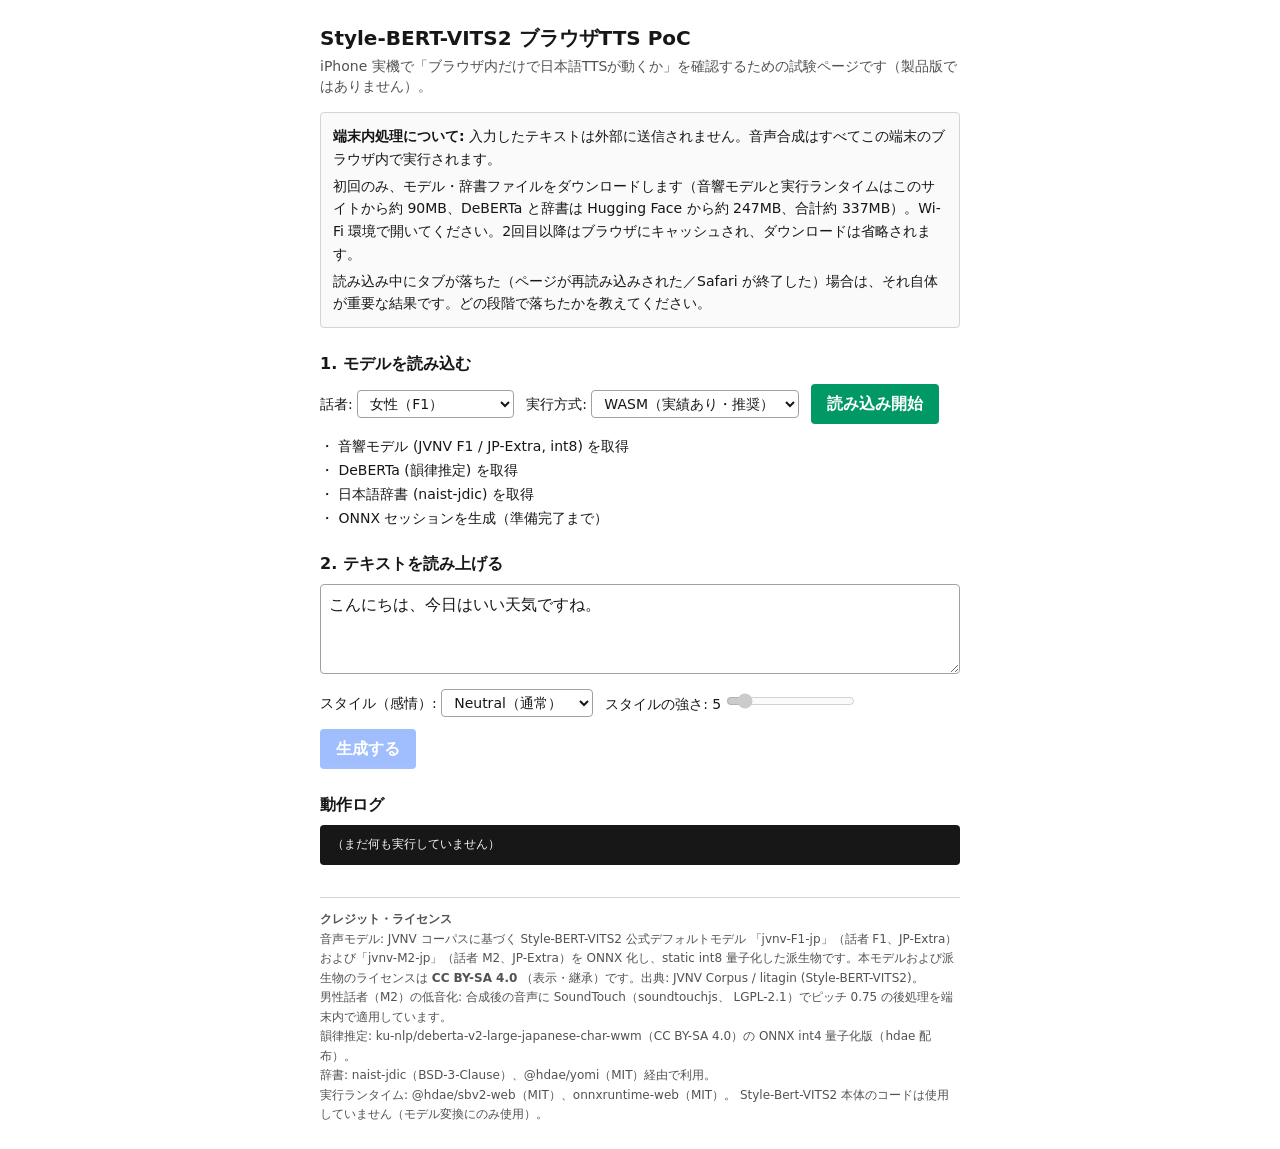
<file: index.html>
<!doctype html>
<html lang="ja">
  <head>
    <meta charset="UTF-8" />
    <meta name="viewport" content="width=device-width, initial-scale=1.0" />
    <title>Style-BERT-VITS2 ブラウザTTS PoC</title>
    <script type="module" crossorigin src="./assets/index-3oZHp1nr.js"></script>
    <link rel="stylesheet" crossorigin href="./assets/index-Z0gWFI-v.css">
  </head>
  <body>
    <div id="root"></div>
  </body>
</html>
</file>
<file: assets/index-Z0gWFI-v.css>
@layer properties{@supports (((-webkit-hyphens:none)) and (not (margin-trim:inline))) or ((-moz-orient:inline) and (not (color:rgb(from red r g b)))){*,:before,:after,::backdrop{--tw-space-y-reverse:0;--tw-space-x-reverse:0;--tw-border-style:solid;--tw-leading:initial;--tw-font-weight:initial;--tw-shadow:0 0 #0000;--tw-shadow-color:initial;--tw-shadow-alpha:100%;--tw-inset-shadow:0 0 #0000;--tw-inset-shadow-color:initial;--tw-inset-shadow-alpha:100%;--tw-ring-color:initial;--tw-ring-shadow:0 0 #0000;--tw-inset-ring-color:initial;--tw-inset-ring-shadow:0 0 #0000;--tw-ring-inset:initial;--tw-ring-offset-width:0px;--tw-ring-offset-color:#fff;--tw-ring-offset-shadow:0 0 #0000;--tw-outline-style:solid;--tw-blur:initial;--tw-brightness:initial;--tw-contrast:initial;--tw-grayscale:initial;--tw-hue-rotate:initial;--tw-invert:initial;--tw-opacity:initial;--tw-saturate:initial;--tw-sepia:initial;--tw-drop-shadow:initial;--tw-drop-shadow-color:initial;--tw-drop-shadow-alpha:100%;--tw-drop-shadow-size:initial;--tw-duration:initial;--tw-content:"";--tw-translate-x:0;--tw-translate-y:0;--tw-translate-z:0;--tw-animation-delay:0s;--tw-animation-direction:normal;--tw-animation-duration:initial;--tw-animation-fill-mode:none;--tw-animation-iteration-count:1;--tw-enter-blur:0;--tw-enter-opacity:1;--tw-enter-rotate:0;--tw-enter-scale:1;--tw-enter-translate-x:0;--tw-enter-translate-y:0;--tw-exit-blur:0;--tw-exit-opacity:1;--tw-exit-rotate:0;--tw-exit-scale:1;--tw-exit-translate-x:0;--tw-exit-translate-y:0}}}@layer theme{:root,:host{--font-mono:ui-monospace, SFMono-Regular, Menlo, Monaco, Consolas, "Liberation Mono", "Courier New", monospace;--color-red-50:oklch(97.1% .013 17.38);--color-red-400:oklch(70.4% .191 22.216);--color-red-800:oklch(44.4% .177 26.899);--color-emerald-600:oklch(59.6% .145 163.225);--color-blue-600:oklch(54.6% .245 262.881);--color-neutral-50:oklch(98.5% 0 0);--color-neutral-100:oklch(97% 0 0);--color-neutral-300:oklch(87% 0 0);--color-neutral-400:oklch(70.8% 0 0);--color-neutral-500:oklch(55.6% 0 0);--color-neutral-600:oklch(43.9% 0 0);--color-neutral-900:oklch(20.5% 0 0);--color-white:#fff;--spacing:.25rem;--container-md:28rem;--container-2xl:42rem;--text-xs:.75rem;--text-xs--line-height:calc(1 / .75);--text-sm:.875rem;--text-sm--line-height:calc(1.25 / .875);--text-base:1rem;--text-base--line-height: 1.5 ;--text-xl:1.25rem;--text-xl--line-height:calc(1.75 / 1.25);--font-weight-medium:500;--font-weight-semibold:600;--font-weight-bold:700;--leading-relaxed:1.625;--radius-md:calc(var(--radius) - 2px);--radius-4xl:2rem;--default-transition-duration:.15s;--default-transition-timing-function:cubic-bezier(.4, 0, .2, 1);--default-font-family:"Geist Variable", ui-sans-serif, system-ui, -apple-system, BlinkMacSystemFont, "Segoe UI", sans-serif;--default-mono-font-family:var(--font-mono)}}@layer base{*,:after,:before,::backdrop{box-sizing:border-box;border:0 solid;margin:0;padding:0}::file-selector-button{box-sizing:border-box;border:0 solid;margin:0;padding:0}html,:host{-webkit-text-size-adjust:100%;tab-size:4;line-height:1.5;font-family:var(--default-font-family,ui-sans-serif, system-ui, sans-serif, "Apple Color Emoji", "Segoe UI Emoji", "Segoe UI Symbol", "Noto Color Emoji");font-feature-settings:var(--default-font-feature-settings,normal);font-variation-settings:var(--default-font-variation-settings,normal);-webkit-tap-highlight-color:transparent}hr{height:0;color:inherit;border-top-width:1px}abbr:where([title]){-webkit-text-decoration:underline dotted;text-decoration:underline dotted}h1,h2,h3,h4,h5,h6{font-size:inherit;font-weight:inherit}a{color:inherit;-webkit-text-decoration:inherit;text-decoration:inherit}b,strong{font-weight:bolder}code,kbd,samp,pre{font-family:var(--default-mono-font-family,ui-monospace, SFMono-Regular, Menlo, Monaco, Consolas, "Liberation Mono", "Courier New", monospace);font-feature-settings:var(--default-mono-font-feature-settings,normal);font-variation-settings:var(--default-mono-font-variation-settings,normal);font-size:1em}small{font-size:80%}sub,sup{vertical-align:baseline;font-size:75%;line-height:0;position:relative}sub{bottom:-.25em}sup{top:-.5em}table{text-indent:0;border-color:inherit;border-collapse:collapse}:-moz-focusring{outline:auto}progress{vertical-align:baseline}summary{display:list-item}ol,ul,menu{list-style:none}img,svg,video,canvas,audio,iframe,embed,object{vertical-align:middle;display:block}img,video{max-width:100%;height:auto}button,input,select,optgroup,textarea{font:inherit;font-feature-settings:inherit;font-variation-settings:inherit;letter-spacing:inherit;color:inherit;opacity:1;background-color:#0000;border-radius:0}::file-selector-button{font:inherit;font-feature-settings:inherit;font-variation-settings:inherit;letter-spacing:inherit;color:inherit;opacity:1;background-color:#0000;border-radius:0}:where(select:is([multiple],[size])) optgroup{font-weight:bolder}:where(select:is([multiple],[size])) optgroup option{padding-inline-start:20px}::file-selector-button{margin-inline-end:4px}::placeholder{opacity:1}@supports (not ((-webkit-appearance:-apple-pay-button))) or (contain-intrinsic-size:1px){::placeholder{color:currentColor}@supports (color:color-mix(in lab,red,red)){::placeholder{color:color-mix(in oklab,currentcolor 50%,transparent)}}}textarea{resize:vertical}::-webkit-search-decoration{-webkit-appearance:none}::-webkit-date-and-time-value{min-height:1lh;text-align:inherit}::-webkit-datetime-edit{display:inline-flex}::-webkit-datetime-edit-fields-wrapper{padding:0}::-webkit-datetime-edit{padding-block:0}::-webkit-datetime-edit-year-field{padding-block:0}::-webkit-datetime-edit-month-field{padding-block:0}::-webkit-datetime-edit-day-field{padding-block:0}::-webkit-datetime-edit-hour-field{padding-block:0}::-webkit-datetime-edit-minute-field{padding-block:0}::-webkit-datetime-edit-second-field{padding-block:0}::-webkit-datetime-edit-millisecond-field{padding-block:0}::-webkit-datetime-edit-meridiem-field{padding-block:0}::-webkit-calendar-picker-indicator{line-height:1}:-moz-ui-invalid{box-shadow:none}button,input:where([type=button],[type=reset],[type=submit]){appearance:button}::file-selector-button{appearance:button}::-webkit-inner-spin-button{height:auto}::-webkit-outer-spin-button{height:auto}[hidden]:where(:not([hidden=until-found])){display:none!important}*{border-color:var(--border);outline-color:var(--ring)}@supports (color:color-mix(in lab,red,red)){*{outline-color:color-mix(in oklab,var(--ring) 50%,transparent)}}body{background-color:var(--background);color:var(--foreground);min-width:320px;margin:0}html{font-family:Geist Variable,ui-sans-serif,system-ui,-apple-system,BlinkMacSystemFont,Segoe UI,sans-serif}}@layer components;@layer utilities{.pointer-events-none{pointer-events:none}.absolute{position:absolute}.relative{position:relative}.top-0{top:0}.right-0{right:0}.right-2{right:calc(var(--spacing) * 2)}.bottom-0{bottom:0}.isolate{isolation:isolate}.z-10{z-index:10}.z-50{z-index:50}.-mx-1{margin-inline:calc(var(--spacing) * -1)}.mx-auto{margin-inline:auto}.my-1{margin-block:var(--spacing)}.mt-1{margin-top:var(--spacing)}.mt-2{margin-top:calc(var(--spacing) * 2)}.mt-3{margin-top:calc(var(--spacing) * 3)}.mt-4{margin-top:calc(var(--spacing) * 4)}.mt-6{margin-top:calc(var(--spacing) * 6)}.mt-8{margin-top:calc(var(--spacing) * 8)}.flex{display:flex}.hidden{display:none}.inline-flex{display:inline-flex}.field-sizing-content{field-sizing:content}.aspect-square{aspect-ratio:1}.size-4{width:calc(var(--spacing) * 4);height:calc(var(--spacing) * 4)}.size-6{width:calc(var(--spacing) * 6);height:calc(var(--spacing) * 6)}.size-7{width:calc(var(--spacing) * 7);height:calc(var(--spacing) * 7)}.size-8{width:calc(var(--spacing) * 8);height:calc(var(--spacing) * 8)}.size-9{width:calc(var(--spacing) * 9);height:calc(var(--spacing) * 9)}.size-full{width:100%;height:100%}.h-1{height:var(--spacing)}.h-5{height:calc(var(--spacing) * 5)}.h-6{height:calc(var(--spacing) * 6)}.h-7{height:calc(var(--spacing) * 7)}.h-8{height:calc(var(--spacing) * 8)}.h-9{height:calc(var(--spacing) * 9)}.h-px{height:1px}.max-h-\(--available-height\){max-height:var(--available-height)}.max-h-48{max-height:calc(var(--spacing) * 48)}.min-h-16{min-height:calc(var(--spacing) * 16)}.w-\(--anchor-width\){width:var(--anchor-width)}.w-fit{width:fit-content}.w-full{width:100%}.max-w-2xl{max-width:var(--container-2xl)}.max-w-md{max-width:var(--container-md)}.min-w-0{min-width:0}.min-w-36{min-width:calc(var(--spacing) * 36)}.flex-1{flex:1}.shrink-0{flex-shrink:0}.origin-\(--transform-origin\){transform-origin:var(--transform-origin)}.cursor-default{cursor:default}.scroll-my-1{scroll-margin-block:var(--spacing)}.flex-wrap{flex-wrap:wrap}.items-center{align-items:center}.justify-between{justify-content:space-between}.justify-center{justify-content:center}.gap-1{gap:var(--spacing)}.gap-1\.5{gap:calc(var(--spacing) * 1.5)}.gap-2{gap:calc(var(--spacing) * 2)}.gap-3{gap:calc(var(--spacing) * 3)}:where(.space-y-1>:not(:last-child)){--tw-space-y-reverse:0;margin-block-start:calc(var(--spacing) * var(--tw-space-y-reverse));margin-block-end:calc(var(--spacing) * calc(1 - var(--tw-space-y-reverse)))}:where(.-space-x-2>:not(:last-child)){--tw-space-x-reverse:0;margin-inline-start:calc(calc(var(--spacing) * -2) * var(--tw-space-x-reverse));margin-inline-end:calc(calc(var(--spacing) * -2) * calc(1 - var(--tw-space-x-reverse)))}.overflow-auto{overflow:auto}.overflow-hidden{overflow:hidden}.overflow-x-hidden{overflow-x:hidden}.overflow-y-auto{overflow-y:auto}.rounded{border-radius:.25rem}.rounded-4xl{border-radius:var(--radius-4xl)}.rounded-\[min\(var\(--radius-md\)\,10px\)\]{border-radius:min(var(--radius-md),10px)}.rounded-\[min\(var\(--radius-md\)\,12px\)\]{border-radius:min(var(--radius-md),12px)}.rounded-full{border-radius:3.40282e38px}.rounded-lg{border-radius:var(--radius)}.rounded-md{border-radius:calc(var(--radius) - 2px)}.border{border-style:var(--tw-border-style);border-width:1px}.border-t{border-top-style:var(--tw-border-style);border-top-width:1px}.border-border{border-color:var(--border)}.border-input{border-color:var(--input)}.border-neutral-300{border-color:var(--color-neutral-300)}.border-neutral-400{border-color:var(--color-neutral-400)}.border-red-400{border-color:var(--color-red-400)}.border-transparent{border-color:#0000}.bg-background{background-color:var(--background)}.bg-blue-600{background-color:var(--color-blue-600)}.bg-border{background-color:var(--border)}.bg-destructive\/10{background-color:var(--destructive)}@supports (color:color-mix(in lab,red,red)){.bg-destructive\/10{background-color:color-mix(in oklab,var(--destructive) 10%,transparent)}}.bg-emerald-600{background-color:var(--color-emerald-600)}.bg-muted{background-color:var(--muted)}.bg-neutral-50{background-color:var(--color-neutral-50)}.bg-neutral-900{background-color:var(--color-neutral-900)}.bg-popover{background-color:var(--popover)}.bg-primary{background-color:var(--primary)}.bg-red-50{background-color:var(--color-red-50)}.bg-secondary{background-color:var(--secondary)}.bg-transparent{background-color:#0000}.bg-clip-padding{background-clip:padding-box}.object-cover{object-fit:cover}.p-1{padding:var(--spacing)}.p-2{padding:calc(var(--spacing) * 2)}.p-3{padding:calc(var(--spacing) * 3)}.px-1\.5{padding-inline:calc(var(--spacing) * 1.5)}.px-2{padding-inline:calc(var(--spacing) * 2)}.px-2\.5{padding-inline:calc(var(--spacing) * 2.5)}.px-3{padding-inline:calc(var(--spacing) * 3)}.px-4{padding-inline:calc(var(--spacing) * 4)}.py-0\.5{padding-block:calc(var(--spacing) * .5)}.py-1{padding-block:var(--spacing)}.py-2{padding-block:calc(var(--spacing) * 2)}.py-6{padding-block:calc(var(--spacing) * 6)}.pt-3{padding-top:calc(var(--spacing) * 3)}.pr-2{padding-right:calc(var(--spacing) * 2)}.pr-8{padding-right:calc(var(--spacing) * 8)}.pl-1\.5{padding-left:calc(var(--spacing) * 1.5)}.pl-2\.5{padding-left:calc(var(--spacing) * 2.5)}.text-left{text-align:left}.font-sans{font-family:Geist Variable,ui-sans-serif,system-ui,-apple-system,BlinkMacSystemFont,Segoe UI,sans-serif}.text-base{font-size:var(--text-base);line-height:var(--tw-leading,var(--text-base--line-height))}.text-sm{font-size:var(--text-sm);line-height:var(--tw-leading,var(--text-sm--line-height))}.text-xl{font-size:var(--text-xl);line-height:var(--tw-leading,var(--text-xl--line-height))}.text-xs{font-size:var(--text-xs);line-height:var(--tw-leading,var(--text-xs--line-height))}.text-\[0\.8rem\]{font-size:.8rem}.leading-none{--tw-leading:1;line-height:1}.leading-relaxed{--tw-leading:var(--leading-relaxed);line-height:var(--leading-relaxed)}.font-bold{--tw-font-weight:var(--font-weight-bold);font-weight:var(--font-weight-bold)}.font-medium{--tw-font-weight:var(--font-weight-medium);font-weight:var(--font-weight-medium)}.font-semibold{--tw-font-weight:var(--font-weight-semibold);font-weight:var(--font-weight-semibold)}.break-all{word-break:break-all}.whitespace-nowrap{white-space:nowrap}.whitespace-pre-wrap{white-space:pre-wrap}.text-destructive{color:var(--destructive)}.text-foreground{color:var(--foreground)}.text-muted-foreground{color:var(--muted-foreground)}.text-neutral-100{color:var(--color-neutral-100)}.text-neutral-500{color:var(--color-neutral-500)}.text-neutral-600{color:var(--color-neutral-600)}.text-neutral-900{color:var(--color-neutral-900)}.text-popover-foreground{color:var(--popover-foreground)}.text-primary{color:var(--primary)}.text-primary-foreground{color:var(--primary-foreground)}.text-red-800{color:var(--color-red-800)}.text-secondary-foreground{color:var(--secondary-foreground)}.text-white{color:var(--color-white)}.underline-offset-4{text-underline-offset:4px}.bg-blend-color{background-blend-mode:color}.shadow-md{--tw-shadow:0 4px 6px -1px var(--tw-shadow-color,#0000001a), 0 2px 4px -2px var(--tw-shadow-color,#0000001a);box-shadow:var(--tw-inset-shadow),var(--tw-inset-ring-shadow),var(--tw-ring-offset-shadow),var(--tw-ring-shadow),var(--tw-shadow)}.ring-1{--tw-ring-shadow:var(--tw-ring-inset,) 0 0 0 calc(1px + var(--tw-ring-offset-width)) var(--tw-ring-color,currentcolor);box-shadow:var(--tw-inset-shadow),var(--tw-inset-ring-shadow),var(--tw-ring-offset-shadow),var(--tw-ring-shadow),var(--tw-shadow)}.ring-2{--tw-ring-shadow:var(--tw-ring-inset,) 0 0 0 calc(2px + var(--tw-ring-offset-width)) var(--tw-ring-color,currentcolor);box-shadow:var(--tw-inset-shadow),var(--tw-inset-ring-shadow),var(--tw-ring-offset-shadow),var(--tw-ring-shadow),var(--tw-shadow)}.ring-background{--tw-ring-color:var(--background)}.ring-foreground\/10{--tw-ring-color:var(--foreground)}@supports (color:color-mix(in lab,red,red)){.ring-foreground\/10{--tw-ring-color:color-mix(in oklab, var(--foreground) 10%, transparent)}}.outline-hidden{--tw-outline-style:none;outline-style:none}@media(forced-colors:active){.outline-hidden{outline-offset:2px;outline:2px solid #0000}}.outline{outline-style:var(--tw-outline-style);outline-width:1px}.filter{filter:var(--tw-blur,) var(--tw-brightness,) var(--tw-contrast,) var(--tw-grayscale,) var(--tw-hue-rotate,) var(--tw-invert,) var(--tw-saturate,) var(--tw-sepia,) var(--tw-drop-shadow,)}.transition-all{transition-property:all;transition-timing-function:var(--tw-ease,var(--default-transition-timing-function));transition-duration:var(--tw-duration,var(--default-transition-duration))}.transition-colors{transition-property:color,background-color,border-color,outline-color,text-decoration-color,fill,stroke,--tw-gradient-from,--tw-gradient-via,--tw-gradient-to;transition-timing-function:var(--tw-ease,var(--default-transition-timing-function));transition-duration:var(--tw-duration,var(--default-transition-duration))}.duration-100{--tw-duration:.1s;transition-duration:.1s}.outline-none{--tw-outline-style:none;outline-style:none}.select-none{-webkit-user-select:none;user-select:none}.group-has-data-\[size\=lg\]\/avatar-group\:size-10:is(:where(.group\/avatar-group):has([data-size=lg]) *){width:calc(var(--spacing) * 10);height:calc(var(--spacing) * 10)}.group-has-data-\[size\=sm\]\/avatar-group\:size-6:is(:where(.group\/avatar-group):has([data-size=sm]) *){width:calc(var(--spacing) * 6);height:calc(var(--spacing) * 6)}.group-data-\[disabled\=true\]\:pointer-events-none:is(:where(.group)[data-disabled=true] *){pointer-events:none}.group-data-\[disabled\=true\]\:opacity-50:is(:where(.group)[data-disabled=true] *){opacity:.5}.group-data-\[size\=default\]\/avatar\:size-2\.5:is(:where(.group\/avatar)[data-size=default] *){width:calc(var(--spacing) * 2.5);height:calc(var(--spacing) * 2.5)}.group-data-\[size\=lg\]\/avatar\:size-3:is(:where(.group\/avatar)[data-size=lg] *){width:calc(var(--spacing) * 3);height:calc(var(--spacing) * 3)}.group-data-\[size\=sm\]\/avatar\:size-2:is(:where(.group\/avatar)[data-size=sm] *){width:calc(var(--spacing) * 2);height:calc(var(--spacing) * 2)}.group-data-\[size\=sm\]\/avatar\:text-xs:is(:where(.group\/avatar)[data-size=sm] *){font-size:var(--text-xs);line-height:var(--tw-leading,var(--text-xs--line-height))}.peer-disabled\:cursor-not-allowed:is(:where(.peer):disabled~*){cursor:not-allowed}.peer-disabled\:opacity-50:is(:where(.peer):disabled~*){opacity:.5}.file\:inline-flex::file-selector-button{display:inline-flex}.file\:h-6::file-selector-button{height:calc(var(--spacing) * 6)}.file\:border-0::file-selector-button{border-style:var(--tw-border-style);border-width:0}.file\:bg-transparent::file-selector-button{background-color:#0000}.file\:text-sm::file-selector-button{font-size:var(--text-sm);line-height:var(--tw-leading,var(--text-sm--line-height))}.file\:font-medium::file-selector-button{--tw-font-weight:var(--font-weight-medium);font-weight:var(--font-weight-medium)}.file\:text-foreground::file-selector-button{color:var(--foreground)}.placeholder\:text-muted-foreground::placeholder{color:var(--muted-foreground)}.after\:absolute:after{content:var(--tw-content);position:absolute}.after\:inset-0:after{content:var(--tw-content);inset:0}.after\:rounded-full:after{content:var(--tw-content);border-radius:3.40282e38px}.after\:border:after{content:var(--tw-content);border-style:var(--tw-border-style);border-width:1px}.after\:border-border:after{content:var(--tw-content);border-color:var(--border)}.after\:mix-blend-darken:after{content:var(--tw-content);mix-blend-mode:darken}@media(hover:hover){.hover\:bg-\[color-mix\(in_oklch\,var\(--secondary\)\,var\(--foreground\)_5\%\)\]:hover{background-color:var(--secondary)}@supports (color:color-mix(in lab,red,red)){.hover\:bg-\[color-mix\(in_oklch\,var\(--secondary\)\,var\(--foreground\)_5\%\)\]:hover{background-color:color-mix(in oklch,var(--secondary),var(--foreground) 5%)}}.hover\:bg-destructive\/20:hover{background-color:var(--destructive)}@supports (color:color-mix(in lab,red,red)){.hover\:bg-destructive\/20:hover{background-color:color-mix(in oklab,var(--destructive) 20%,transparent)}}.hover\:bg-muted:hover{background-color:var(--muted)}.hover\:bg-primary\/80:hover{background-color:var(--primary)}@supports (color:color-mix(in lab,red,red)){.hover\:bg-primary\/80:hover{background-color:color-mix(in oklab,var(--primary) 80%,transparent)}}.hover\:text-foreground:hover{color:var(--foreground)}.hover\:text-muted-foreground:hover{color:var(--muted-foreground)}.hover\:underline:hover{text-decoration-line:underline}}.focus\:bg-accent:focus{background-color:var(--accent)}.focus\:text-accent-foreground:focus,:is(.not-data-\[variant\=destructive\]\:focus\:\*\*\:text-accent-foreground:not([data-variant=destructive]):focus *){color:var(--accent-foreground)}.focus-visible\:border-destructive\/40:focus-visible{border-color:var(--destructive)}@supports (color:color-mix(in lab,red,red)){.focus-visible\:border-destructive\/40:focus-visible{border-color:color-mix(in oklab,var(--destructive) 40%,transparent)}}.focus-visible\:border-ring:focus-visible{border-color:var(--ring)}.focus-visible\:ring-3:focus-visible,.focus-visible\:ring-\[3px\]:focus-visible{--tw-ring-shadow:var(--tw-ring-inset,) 0 0 0 calc(3px + var(--tw-ring-offset-width)) var(--tw-ring-color,currentcolor);box-shadow:var(--tw-inset-shadow),var(--tw-inset-ring-shadow),var(--tw-ring-offset-shadow),var(--tw-ring-shadow),var(--tw-shadow)}.focus-visible\:ring-destructive\/20:focus-visible{--tw-ring-color:var(--destructive)}@supports (color:color-mix(in lab,red,red)){.focus-visible\:ring-destructive\/20:focus-visible{--tw-ring-color:color-mix(in oklab, var(--destructive) 20%, transparent)}}.focus-visible\:ring-ring\/50:focus-visible{--tw-ring-color:var(--ring)}@supports (color:color-mix(in lab,red,red)){.focus-visible\:ring-ring\/50:focus-visible{--tw-ring-color:color-mix(in oklab, var(--ring) 50%, transparent)}}.active\:not-aria-\[haspopup\]\:translate-y-px:active:not([aria-haspopup]){--tw-translate-y:1px;translate:var(--tw-translate-x) var(--tw-translate-y)}.disabled\:pointer-events-none:disabled{pointer-events:none}.disabled\:cursor-not-allowed:disabled{cursor:not-allowed}.disabled\:bg-input\/50:disabled{background-color:var(--input)}@supports (color:color-mix(in lab,red,red)){.disabled\:bg-input\/50:disabled{background-color:color-mix(in oklab,var(--input) 50%,transparent)}}.disabled\:opacity-40:disabled{opacity:.4}.disabled\:opacity-50:disabled{opacity:.5}:where([data-slot=button-group]) .in-data-\[slot\=button-group\]\:rounded-lg{border-radius:var(--radius)}.has-data-\[icon\=inline-end\]\:pr-1\.5:has([data-icon=inline-end]){padding-right:calc(var(--spacing) * 1.5)}.has-data-\[icon\=inline-end\]\:pr-2:has([data-icon=inline-end]){padding-right:calc(var(--spacing) * 2)}.has-data-\[icon\=inline-start\]\:pl-1\.5:has([data-icon=inline-start]){padding-left:calc(var(--spacing) * 1.5)}.has-data-\[icon\=inline-start\]\:pl-2:has([data-icon=inline-start]){padding-left:calc(var(--spacing) * 2)}.aria-expanded\:bg-muted[aria-expanded=true]{background-color:var(--muted)}.aria-expanded\:bg-secondary[aria-expanded=true]{background-color:var(--secondary)}.aria-expanded\:text-foreground[aria-expanded=true]{color:var(--foreground)}.aria-expanded\:text-secondary-foreground[aria-expanded=true]{color:var(--secondary-foreground)}.aria-invalid\:border-destructive[aria-invalid=true]{border-color:var(--destructive)}.aria-invalid\:ring-3[aria-invalid=true]{--tw-ring-shadow:var(--tw-ring-inset,) 0 0 0 calc(3px + var(--tw-ring-offset-width)) var(--tw-ring-color,currentcolor);box-shadow:var(--tw-inset-shadow),var(--tw-inset-ring-shadow),var(--tw-ring-offset-shadow),var(--tw-ring-shadow),var(--tw-shadow)}.aria-invalid\:ring-destructive\/20[aria-invalid=true]{--tw-ring-color:var(--destructive)}@supports (color:color-mix(in lab,red,red)){.aria-invalid\:ring-destructive\/20[aria-invalid=true]{--tw-ring-color:color-mix(in oklab, var(--destructive) 20%, transparent)}}.data-closed\:animate-out[data-closed]{animation:exit var(--tw-animation-duration,var(--tw-duration,.15s))var(--tw-ease,ease)var(--tw-animation-delay,0s)var(--tw-animation-iteration-count,1)var(--tw-animation-direction,normal)var(--tw-animation-fill-mode,none)}.data-closed\:fade-out-0[data-closed]{--tw-exit-opacity:0}.data-closed\:zoom-out-95[data-closed]{--tw-exit-scale:.95}.data-disabled\:pointer-events-none[data-disabled]{pointer-events:none}.data-disabled\:opacity-50[data-disabled]{opacity:.5}.data-open\:animate-in[data-open]{animation:enter var(--tw-animation-duration,var(--tw-duration,.15s))var(--tw-ease,ease)var(--tw-animation-delay,0s)var(--tw-animation-iteration-count,1)var(--tw-animation-direction,normal)var(--tw-animation-fill-mode,none)}.data-open\:fade-in-0[data-open]{--tw-enter-opacity:0}.data-open\:zoom-in-95[data-open]{--tw-enter-scale:.95}.data-placeholder\:text-muted-foreground[data-placeholder]{color:var(--muted-foreground)}.data-\[align-trigger\=true\]\:animate-none[data-align-trigger=true]{animation:none}.data-\[side\=bottom\]\:slide-in-from-top-2[data-side=bottom]{--tw-enter-translate-y:calc(2*var(--spacing)*-1)}.data-\[side\=inline-end\]\:slide-in-from-left-2[data-side=inline-end]{--tw-enter-translate-x:calc(2*var(--spacing)*-1)}.data-\[side\=inline-start\]\:slide-in-from-right-2[data-side=inline-start],.data-\[side\=left\]\:slide-in-from-right-2[data-side=left]{--tw-enter-translate-x:calc(2*var(--spacing))}.data-\[side\=right\]\:slide-in-from-left-2[data-side=right]{--tw-enter-translate-x:calc(2*var(--spacing)*-1)}.data-\[side\=top\]\:slide-in-from-bottom-2[data-side=top]{--tw-enter-translate-y:calc(2*var(--spacing))}.data-\[size\=default\]\:h-8[data-size=default]{height:calc(var(--spacing) * 8)}.data-\[size\=lg\]\:size-10[data-size=lg]{width:calc(var(--spacing) * 10);height:calc(var(--spacing) * 10)}.data-\[size\=sm\]\:size-6[data-size=sm]{width:calc(var(--spacing) * 6);height:calc(var(--spacing) * 6)}.data-\[size\=sm\]\:h-7[data-size=sm]{height:calc(var(--spacing) * 7)}.data-\[size\=sm\]\:rounded-\[min\(var\(--radius-md\)\,10px\)\][data-size=sm]{border-radius:min(var(--radius-md),10px)}:is(.\*\:data-\[slot\=avatar\]\:ring-2>*)[data-slot=avatar]{--tw-ring-shadow:var(--tw-ring-inset,) 0 0 0 calc(2px + var(--tw-ring-offset-width)) var(--tw-ring-color,currentcolor);box-shadow:var(--tw-inset-shadow),var(--tw-inset-ring-shadow),var(--tw-ring-offset-shadow),var(--tw-ring-shadow),var(--tw-shadow)}:is(.\*\:data-\[slot\=avatar\]\:ring-background>*)[data-slot=avatar]{--tw-ring-color:var(--background)}:is(.\*\:data-\[slot\=select-value\]\:line-clamp-1>*)[data-slot=select-value]{-webkit-line-clamp:1;-webkit-box-orient:vertical;display:-webkit-box;overflow:hidden}:is(.\*\:data-\[slot\=select-value\]\:flex>*)[data-slot=select-value]{display:flex}:is(.\*\:data-\[slot\=select-value\]\:items-center>*)[data-slot=select-value]{align-items:center}:is(.\*\:data-\[slot\=select-value\]\:gap-1\.5>*)[data-slot=select-value]{gap:calc(var(--spacing) * 1.5)}@media(min-width:48rem){.md\:text-sm{font-size:var(--text-sm);line-height:var(--tw-leading,var(--text-sm--line-height))}}.dark\:border-input:is(.dark *){border-color:var(--input)}.dark\:bg-destructive\/20:is(.dark *){background-color:var(--destructive)}@supports (color:color-mix(in lab,red,red)){.dark\:bg-destructive\/20:is(.dark *){background-color:color-mix(in oklab,var(--destructive) 20%,transparent)}}.dark\:bg-input\/30:is(.dark *){background-color:var(--input)}@supports (color:color-mix(in lab,red,red)){.dark\:bg-input\/30:is(.dark *){background-color:color-mix(in oklab,var(--input) 30%,transparent)}}.dark\:after\:mix-blend-lighten:is(.dark *):after{content:var(--tw-content);mix-blend-mode:lighten}@media(hover:hover){.dark\:hover\:bg-destructive\/30:is(.dark *):hover{background-color:var(--destructive)}@supports (color:color-mix(in lab,red,red)){.dark\:hover\:bg-destructive\/30:is(.dark *):hover{background-color:color-mix(in oklab,var(--destructive) 30%,transparent)}}.dark\:hover\:bg-input\/50:is(.dark *):hover{background-color:var(--input)}@supports (color:color-mix(in lab,red,red)){.dark\:hover\:bg-input\/50:is(.dark *):hover{background-color:color-mix(in oklab,var(--input) 50%,transparent)}}.dark\:hover\:bg-muted\/50:is(.dark *):hover{background-color:var(--muted)}@supports (color:color-mix(in lab,red,red)){.dark\:hover\:bg-muted\/50:is(.dark *):hover{background-color:color-mix(in oklab,var(--muted) 50%,transparent)}}}.dark\:focus-visible\:ring-destructive\/40:is(.dark *):focus-visible{--tw-ring-color:var(--destructive)}@supports (color:color-mix(in lab,red,red)){.dark\:focus-visible\:ring-destructive\/40:is(.dark *):focus-visible{--tw-ring-color:color-mix(in oklab, var(--destructive) 40%, transparent)}}.dark\:disabled\:bg-input\/80:is(.dark *):disabled{background-color:var(--input)}@supports (color:color-mix(in lab,red,red)){.dark\:disabled\:bg-input\/80:is(.dark *):disabled{background-color:color-mix(in oklab,var(--input) 80%,transparent)}}.dark\:aria-invalid\:border-destructive\/50:is(.dark *)[aria-invalid=true]{border-color:var(--destructive)}@supports (color:color-mix(in lab,red,red)){.dark\:aria-invalid\:border-destructive\/50:is(.dark *)[aria-invalid=true]{border-color:color-mix(in oklab,var(--destructive) 50%,transparent)}}.dark\:aria-invalid\:ring-destructive\/40:is(.dark *)[aria-invalid=true]{--tw-ring-color:var(--destructive)}@supports (color:color-mix(in lab,red,red)){.dark\:aria-invalid\:ring-destructive\/40:is(.dark *)[aria-invalid=true]{--tw-ring-color:color-mix(in oklab, var(--destructive) 40%, transparent)}}.\[\&_svg\]\:pointer-events-none svg{pointer-events:none}.\[\&_svg\]\:shrink-0 svg{flex-shrink:0}.\[\&_svg\:not\(\[class\*\=\'size-\'\]\)\]\:size-3 svg:not([class*=size-]){width:calc(var(--spacing) * 3);height:calc(var(--spacing) * 3)}.\[\&_svg\:not\(\[class\*\=\'size-\'\]\)\]\:size-3\.5 svg:not([class*=size-]){width:calc(var(--spacing) * 3.5);height:calc(var(--spacing) * 3.5)}.\[\&_svg\:not\(\[class\*\=\'size-\'\]\)\]\:size-4 svg:not([class*=size-]){width:calc(var(--spacing) * 4);height:calc(var(--spacing) * 4)}@media(hover:hover){.\[a\]\:hover\:bg-destructive\/20:is(a):hover{background-color:var(--destructive)}@supports (color:color-mix(in lab,red,red)){.\[a\]\:hover\:bg-destructive\/20:is(a):hover{background-color:color-mix(in oklab,var(--destructive) 20%,transparent)}}.\[a\]\:hover\:bg-muted:is(a):hover{background-color:var(--muted)}.\[a\]\:hover\:bg-primary\/80:is(a):hover{background-color:var(--primary)}@supports (color:color-mix(in lab,red,red)){.\[a\]\:hover\:bg-primary\/80:is(a):hover{background-color:color-mix(in oklab,var(--primary) 80%,transparent)}}.\[a\]\:hover\:bg-secondary\/80:is(a):hover{background-color:var(--secondary)}@supports (color:color-mix(in lab,red,red)){.\[a\]\:hover\:bg-secondary\/80:is(a):hover{background-color:color-mix(in oklab,var(--secondary) 80%,transparent)}}.\[a\]\:hover\:text-muted-foreground:is(a):hover{color:var(--muted-foreground)}}:is(.\*\:\[span\]\:last\:flex>*):is(span):last-child{display:flex}:is(.\*\:\[span\]\:last\:items-center>*):is(span):last-child{align-items:center}:is(.\*\:\[span\]\:last\:gap-2>*):is(span):last-child{gap:calc(var(--spacing) * 2)}.\[\&\>svg\]\:pointer-events-none>svg{pointer-events:none}.\[\&\>svg\]\:size-3\!>svg{width:calc(var(--spacing) * 3)!important;height:calc(var(--spacing) * 3)!important}.\[\&\>svg\]\:size-4>svg{width:calc(var(--spacing) * 4);height:calc(var(--spacing) * 4)}.group-has-data-\[size\=lg\]\/avatar-group\:\[\&\>svg\]\:size-5:is(:where(.group\/avatar-group):has([data-size=lg]) *)>svg{width:calc(var(--spacing) * 5);height:calc(var(--spacing) * 5)}.group-has-data-\[size\=sm\]\/avatar-group\:\[\&\>svg\]\:size-3:is(:where(.group\/avatar-group):has([data-size=sm]) *)>svg{width:calc(var(--spacing) * 3);height:calc(var(--spacing) * 3)}.group-data-\[size\=default\]\/avatar\:\[\&\>svg\]\:size-2:is(:where(.group\/avatar)[data-size=default] *)>svg,.group-data-\[size\=lg\]\/avatar\:\[\&\>svg\]\:size-2:is(:where(.group\/avatar)[data-size=lg] *)>svg{width:calc(var(--spacing) * 2);height:calc(var(--spacing) * 2)}.group-data-\[size\=sm\]\/avatar\:\[\&\>svg\]\:hidden:is(:where(.group\/avatar)[data-size=sm] *)>svg{display:none}}@property --tw-animation-delay{syntax:"*";inherits:false;initial-value:0s}@property --tw-animation-direction{syntax:"*";inherits:false;initial-value:normal}@property --tw-animation-duration{syntax:"*";inherits:false}@property --tw-animation-fill-mode{syntax:"*";inherits:false;initial-value:none}@property --tw-animation-iteration-count{syntax:"*";inherits:false;initial-value:1}@property --tw-enter-blur{syntax:"*";inherits:false;initial-value:0}@property --tw-enter-opacity{syntax:"*";inherits:false;initial-value:1}@property --tw-enter-rotate{syntax:"*";inherits:false;initial-value:0}@property --tw-enter-scale{syntax:"*";inherits:false;initial-value:1}@property --tw-enter-translate-x{syntax:"*";inherits:false;initial-value:0}@property --tw-enter-translate-y{syntax:"*";inherits:false;initial-value:0}@property --tw-exit-blur{syntax:"*";inherits:false;initial-value:0}@property --tw-exit-opacity{syntax:"*";inherits:false;initial-value:1}@property --tw-exit-rotate{syntax:"*";inherits:false;initial-value:0}@property --tw-exit-scale{syntax:"*";inherits:false;initial-value:1}@property --tw-exit-translate-x{syntax:"*";inherits:false;initial-value:0}@property --tw-exit-translate-y{syntax:"*";inherits:false;initial-value:0}@font-face{font-family:Geist Variable;font-style:normal;font-display:swap;font-weight:100 900;src:url(https://huggingface.co/AiMu1215/sbv2-jvnv-f1-int8/resolve/main/fonts/geist-cyrillic-ext-wght-normal-DjL33-gN.woff2)format("woff2-variations");unicode-range:U+460-52F,U+1C80-1C8A,U+20B4,U+2DE0-2DFF,U+A640-A69F,U+FE2E-FE2F}@font-face{font-family:Geist Variable;font-style:normal;font-display:swap;font-weight:100 900;src:url(https://huggingface.co/AiMu1215/sbv2-jvnv-f1-int8/resolve/main/fonts/geist-cyrillic-wght-normal-BEAKL7Jp.woff2)format("woff2-variations");unicode-range:U+301,U+400-45F,U+490-491,U+4B0-4B1,U+2116}@font-face{font-family:Geist Variable;font-style:normal;font-display:swap;font-weight:100 900;src:url(https://huggingface.co/AiMu1215/sbv2-jvnv-f1-int8/resolve/main/fonts/geist-vietnamese-wght-normal-6IgcOCM7.woff2)format("woff2-variations");unicode-range:U+102-103,U+110-111,U+128-129,U+168-169,U+1A0-1A1,U+1AF-1B0,U+300-301,U+303-304,U+308-309,U+323,U+329,U+1EA0-1EF9,U+20AB}@font-face{font-family:Geist Variable;font-style:normal;font-display:swap;font-weight:100 900;src:url(https://huggingface.co/AiMu1215/sbv2-jvnv-f1-int8/resolve/main/fonts/geist-latin-ext-wght-normal-DC-KSUi6.woff2)format("woff2-variations");unicode-range:U+100-2BA,U+2BD-2C5,U+2C7-2CC,U+2CE-2D7,U+2DD-2FF,U+304,U+308,U+329,U+1D00-1DBF,U+1E00-1E9F,U+1EF2-1EFF,U+2020,U+20A0-20AB,U+20AD-20C0,U+2113,U+2C60-2C7F,U+A720-A7FF}@font-face{font-family:Geist Variable;font-style:normal;font-display:swap;font-weight:100 900;src:url(https://huggingface.co/AiMu1215/sbv2-jvnv-f1-int8/resolve/main/fonts/geist-latin-wght-normal-BgDaEnEv.woff2)format("woff2-variations");unicode-range:U+??,U+131,U+152-153,U+2BB-2BC,U+2C6,U+2DA,U+2DC,U+304,U+308,U+329,U+2000-206F,U+20AC,U+2122,U+2191,U+2193,U+2212,U+2215,U+FEFF,U+FFFD}:root{--radius:.625rem;--background:oklch(100% 0 0);--foreground:oklch(14.5% 0 0);--card:oklch(100% 0 0);--card-foreground:oklch(14.5% 0 0);--popover:oklch(100% 0 0);--popover-foreground:oklch(14.5% 0 0);--primary:oklch(20.5% 0 0);--primary-foreground:oklch(98.5% 0 0);--secondary:oklch(97% 0 0);--secondary-foreground:oklch(20.5% 0 0);--muted:oklch(97% 0 0);--muted-foreground:oklch(55.6% 0 0);--accent:oklch(97% 0 0);--accent-foreground:oklch(20.5% 0 0);--destructive:oklch(57.7% .245 27.325);--border:oklch(92.2% 0 0);--input:oklch(92.2% 0 0);--ring:oklch(70.8% 0 0);--sidebar:oklch(98.5% 0 0);--sidebar-foreground:oklch(14.5% 0 0);--sidebar-primary:oklch(20.5% 0 0);--sidebar-primary-foreground:oklch(98.5% 0 0);--sidebar-accent:oklch(97% 0 0);--sidebar-accent-foreground:oklch(20.5% 0 0);--sidebar-border:oklch(92.2% 0 0);--sidebar-ring:oklch(70.8% 0 0)}.dark{--background:oklch(14.5% 0 0);--foreground:oklch(98.5% 0 0);--card:oklch(20.5% 0 0);--card-foreground:oklch(98.5% 0 0);--popover:oklch(20.5% 0 0);--popover-foreground:oklch(98.5% 0 0);--primary:oklch(92.2% 0 0);--primary-foreground:oklch(20.5% 0 0);--secondary:oklch(26.9% 0 0);--secondary-foreground:oklch(98.5% 0 0);--muted:oklch(26.9% 0 0);--muted-foreground:oklch(70.8% 0 0);--accent:oklch(26.9% 0 0);--accent-foreground:oklch(98.5% 0 0);--destructive:oklch(70.4% .191 22.216);--border:oklch(100% 0 0/.1);--input:oklch(100% 0 0/.15);--ring:oklch(55.6% 0 0);--sidebar:oklch(20.5% 0 0);--sidebar-foreground:oklch(98.5% 0 0);--sidebar-primary:oklch(48.8% .243 264.376);--sidebar-primary-foreground:oklch(98.5% 0 0);--sidebar-accent:oklch(26.9% 0 0);--sidebar-accent-foreground:oklch(98.5% 0 0);--sidebar-border:oklch(100% 0 0/.1);--sidebar-ring:oklch(55.6% 0 0)}@property --tw-space-y-reverse{syntax:"*";inherits:false;initial-value:0}@property --tw-space-x-reverse{syntax:"*";inherits:false;initial-value:0}@property --tw-border-style{syntax:"*";inherits:false;initial-value:solid}@property --tw-leading{syntax:"*";inherits:false}@property --tw-font-weight{syntax:"*";inherits:false}@property --tw-shadow{syntax:"*";inherits:false;initial-value:0 0 #0000}@property --tw-shadow-color{syntax:"*";inherits:false}@property --tw-shadow-alpha{syntax:"<percentage>";inherits:false;initial-value:100%}@property --tw-inset-shadow{syntax:"*";inherits:false;initial-value:0 0 #0000}@property --tw-inset-shadow-color{syntax:"*";inherits:false}@property --tw-inset-shadow-alpha{syntax:"<percentage>";inherits:false;initial-value:100%}@property --tw-ring-color{syntax:"*";inherits:false}@property --tw-ring-shadow{syntax:"*";inherits:false;initial-value:0 0 #0000}@property --tw-inset-ring-color{syntax:"*";inherits:false}@property --tw-inset-ring-shadow{syntax:"*";inherits:false;initial-value:0 0 #0000}@property --tw-ring-inset{syntax:"*";inherits:false}@property --tw-ring-offset-width{syntax:"<length>";inherits:false;initial-value:0}@property --tw-ring-offset-color{syntax:"*";inherits:false;initial-value:#fff}@property --tw-ring-offset-shadow{syntax:"*";inherits:false;initial-value:0 0 #0000}@property --tw-outline-style{syntax:"*";inherits:false;initial-value:solid}@property --tw-blur{syntax:"*";inherits:false}@property --tw-brightness{syntax:"*";inherits:false}@property --tw-contrast{syntax:"*";inherits:false}@property --tw-grayscale{syntax:"*";inherits:false}@property --tw-hue-rotate{syntax:"*";inherits:false}@property --tw-invert{syntax:"*";inherits:false}@property --tw-opacity{syntax:"*";inherits:false}@property --tw-saturate{syntax:"*";inherits:false}@property --tw-sepia{syntax:"*";inherits:false}@property --tw-drop-shadow{syntax:"*";inherits:false}@property --tw-drop-shadow-color{syntax:"*";inherits:false}@property --tw-drop-shadow-alpha{syntax:"<percentage>";inherits:false;initial-value:100%}@property --tw-drop-shadow-size{syntax:"*";inherits:false}@property --tw-duration{syntax:"*";inherits:false}@property --tw-content{syntax:"*";inherits:false;initial-value:""}@property --tw-translate-x{syntax:"*";inherits:false;initial-value:0}@property --tw-translate-y{syntax:"*";inherits:false;initial-value:0}@property --tw-translate-z{syntax:"*";inherits:false;initial-value:0}@keyframes enter{0%{opacity:var(--tw-enter-opacity,1);transform:translate3d(var(--tw-enter-translate-x,0),var(--tw-enter-translate-y,0),0)scale3d(var(--tw-enter-scale,1),var(--tw-enter-scale,1),var(--tw-enter-scale,1))rotate(var(--tw-enter-rotate,0));filter:blur(var(--tw-enter-blur,0))}}@keyframes exit{to{opacity:var(--tw-exit-opacity,1);transform:translate3d(var(--tw-exit-translate-x,0),var(--tw-exit-translate-y,0),0)scale3d(var(--tw-exit-scale,1),var(--tw-exit-scale,1),var(--tw-exit-scale,1))rotate(var(--tw-exit-rotate,0));filter:blur(var(--tw-exit-blur,0))}}
</file>
